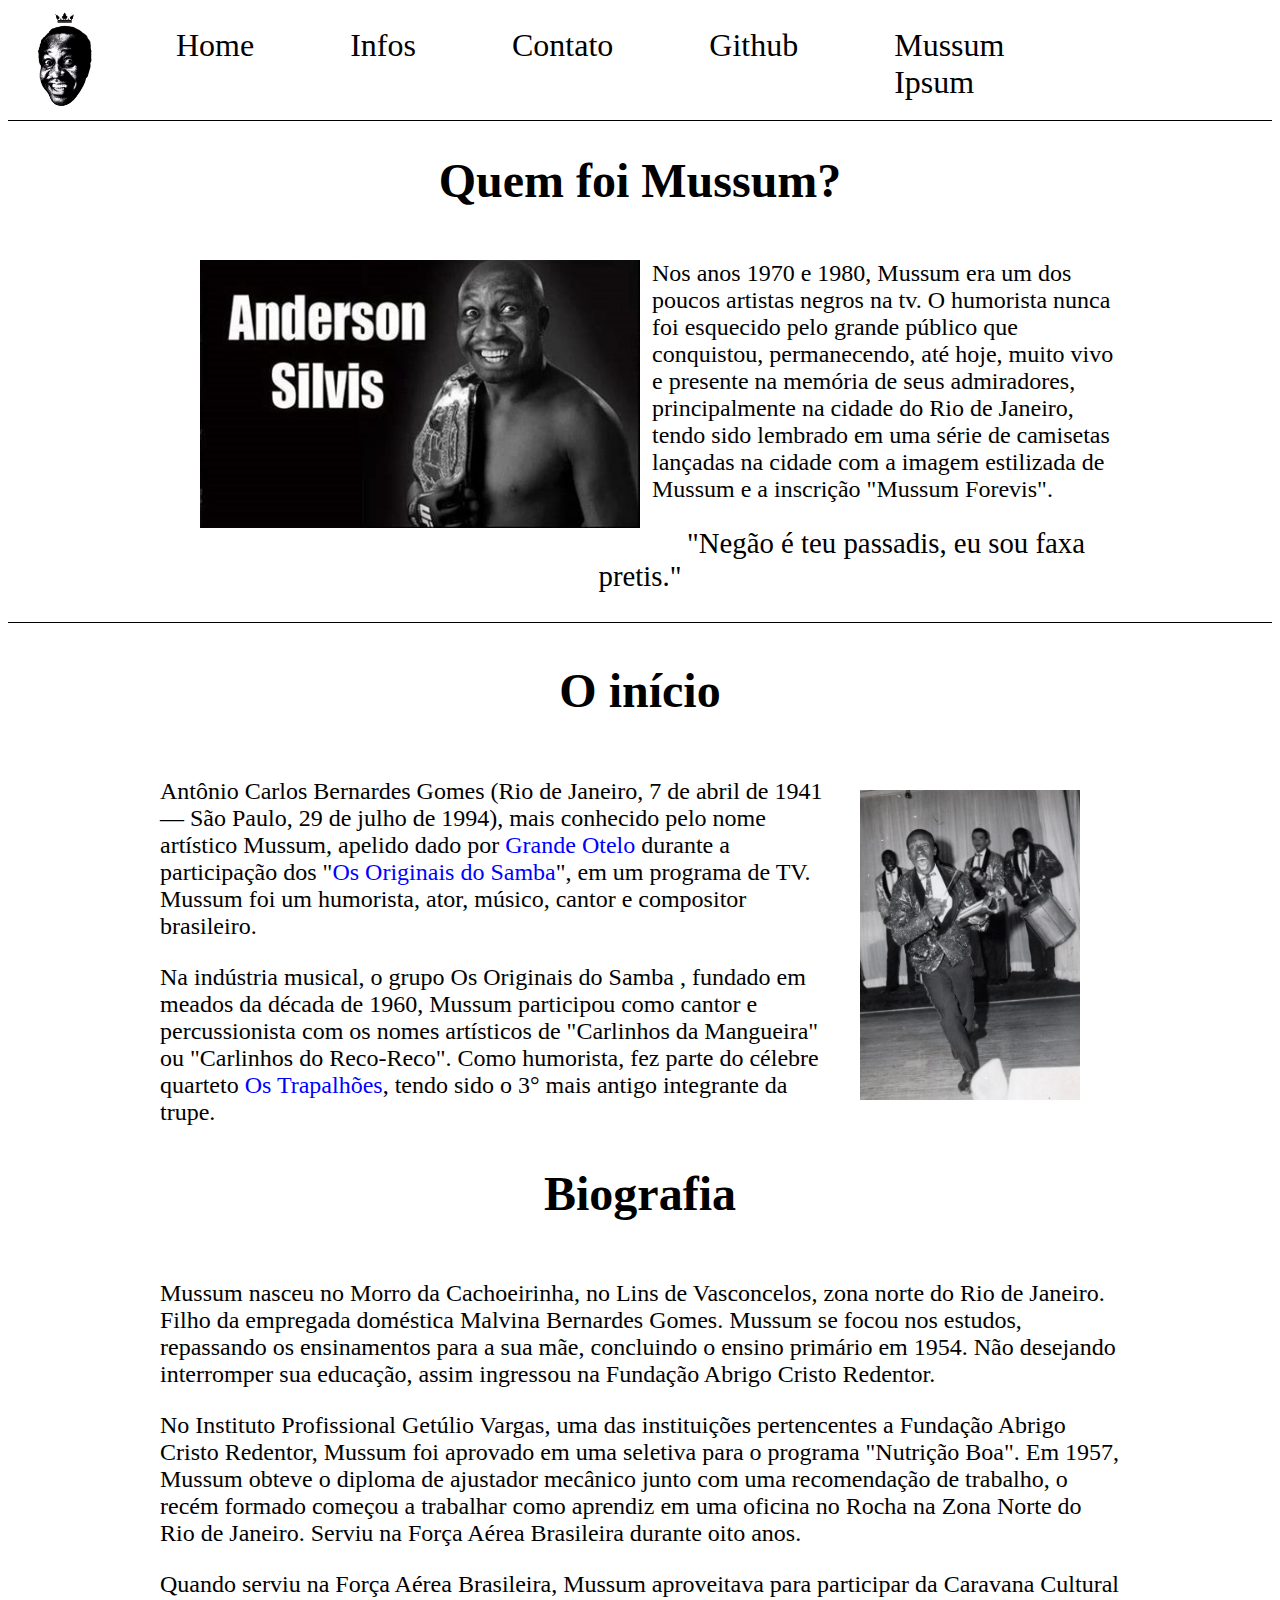
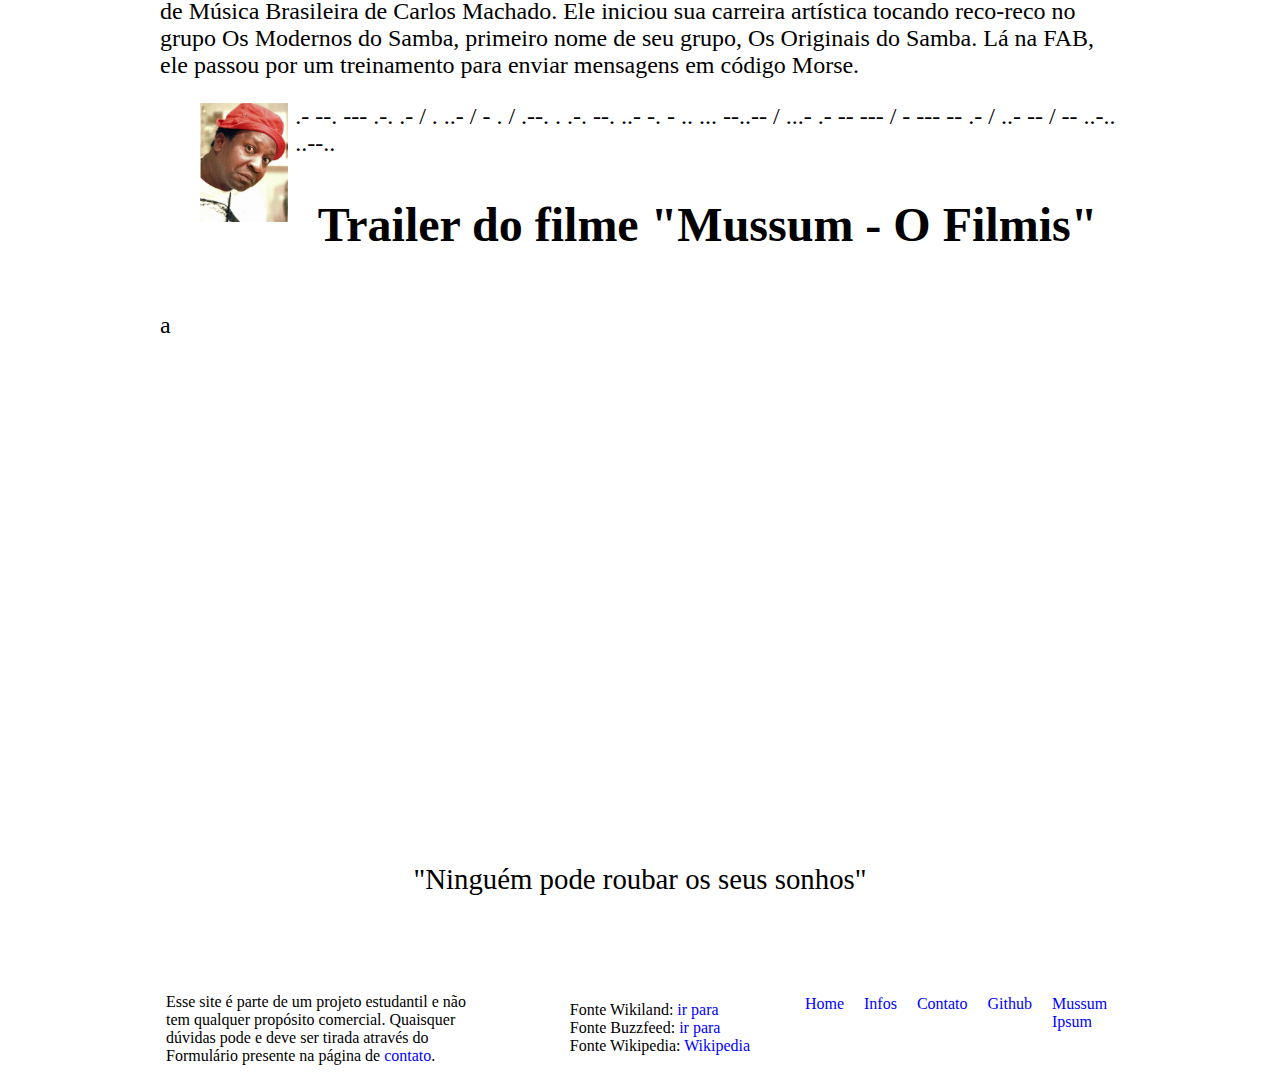
<file: MussumWeb/index.html>
<!DOCTYPE html>
<html lang="pt-br">

<head>
    <meta charset=" UTF-8" />
    <meta name="viewport" content="width=device-width, initial-scale=1.0" />
    <title>Document</title>
    <link rel="stylesheet" type="text/css" href="assets/css/style.css" />
</head>

<body>

    <header>
        <nav class="navbar">


            <div class="logo">
                <img class="logotipo" src="assets\img\logo-circle.png" alt="logotipo">
            </div>
            <div>
                <ul class="nav-links">
                    <input type="checkbox" id="checkbox_toggle" />
                    <label for="checkbox_toggle" class="hamburger">&#9776; </label>
                    <div class="menu">
                        <li><a href="index.html">Home</a></li>
                        <li><a href="infos.html">Infos</a></li>
                        <li><a href="contato.html">Contato</a></li>
                        <li><a href="https://github.com/raphaelfsg" target="_blank">Github</a></li>
                        <li><a href="https://www.mussumipsum.com/" target="_blank">Mussum Ipsum</a></li>
                    </div>
                </ul>
            </div>
        </nav>

    </header>

  <section>
    <h1 class="titulo">Quem foi Mussum?</h1>
    <div>
      <figure>
        <img class="imagem1" src="assets/img/th-1678841360.jpg" alt="Mussum Silvis" />
      </figure>
      <p>
        Nos anos 1970 e 1980, Mussum era um dos poucos artistas negros na tv. O humorista nunca foi esquecido pelo
        grande
        público que conquistou, permanecendo, até hoje, muito vivo e presente na memória de seus admiradores,
        principalmente na cidade do Rio de Janeiro, tendo sido lembrado em uma série de camisetas lançadas na cidade com
        a
        imagem estilizada de Mussum e a inscrição "Mussum Forevis".
      </p>
    </div>
    <p class="alinhamento">
      "Negão é teu passadis, eu sou faxa pretis."
    </p>
  </section>


  <main>
    <div id="linha"></div>
    <section>
      <h2 class="titulo">O início</h2>
      <div>
        <figure>
          <img class="imagem2" src="assets/img/originais_do_samba.JPG" alt="Mussum representando" />
        </figure>


        <p>
          Antônio Carlos Bernardes Gomes (Rio de Janeiro, 7 de abril de 1941 — São Paulo, 29 de julho de 1994), mais
          conhecido pelo nome artístico Mussum, apelido dado por <a
            href="https://pt.wikipedia.org/wiki/Grande_Otelo">Grande Otelo</a> durante a participação dos "<a
            href="https://pt.wikipedia.org/wiki/Os_Originais_do_Samba">Os Originais do Samba</a>", em um programa de TV.
          Mussum foi um humorista, ator, músico, cantor e compositor brasileiro.
        </p>
        <p>
          Na indústria musical, o grupo Os Originais do Samba , fundado em meados da década de 1960, Mussum participou
          como cantor e
          percussionista com os nomes artísticos de "Carlinhos da Mangueira" ou "Carlinhos do Reco-Reco". Como
          humorista,
          fez parte do célebre quarteto <a href="https://pt.wikipedia.org/wiki/Os_Trapalh%C3%B5es">Os Trapalhões</a>,
          tendo sido o 3° mais antigo integrante da trupe.
        </p>
      </div>
    </section>
    <section>
      <div>
        <h2 class="titulo">Biografia</h2>
        <p>
          Mussum nasceu no Morro da Cachoeirinha, no Lins de Vasconcelos, zona norte do Rio de Janeiro. Filho da
          empregada doméstica Malvina Bernardes Gomes. Mussum se focou nos estudos, repassando os ensinamentos para a
          sua mãe, concluindo o ensino primário em 1954. Não desejando interromper sua educação, assim ingressou na
          Fundação Abrigo Cristo Redentor.</p>
        <p>
          No Instituto Profissional Getúlio Vargas, uma das instituições pertencentes a Fundação Abrigo Cristo Redentor,
          Mussum foi aprovado em uma seletiva para o programa "Nutrição Boa". Em 1957, Mussum obteve o diploma de
          ajustador mecânico junto com uma recomendação de trabalho, o recém formado começou a trabalhar como aprendiz
          em uma oficina no Rocha na Zona Norte do Rio de Janeiro. Serviu na Força Aérea Brasileira durante oito anos.
        </p>
        <p>Quando serviu na Força Aérea Brasileira, Mussum aproveitava para participar da Caravana Cultural de Música
          Brasileira de Carlos Machado. Ele iniciou sua carreira artística tocando reco-reco no grupo Os Modernos do
          Samba, primeiro nome de seu grupo, Os Originais do Samba. Lá na FAB, ele passou por um treinamento para enviar
          mensagens em código Morse.
        </p>
        <figure>
          <img class="imagem3" src="assets/img/th-677631670.jpg" alt="Mussum te observandis" />
        </figure>
        <p>
          .- --. --- .-. .- / . ..- / - . / .--. . .-. --. ..- -. - .. ... --..-- / ...- .- -- --- / - --- -- .- / ..-
          -- / -- ..-.. ..--..
        </p>
      </div>
    </section>
    <section>
      <div>
        <h2 class="titulo">Trailer do filme "Mussum - O Filmis"</h2>

        <P>a</P>
        <iframe class="trailer" src="https://www.youtube.com/embed/I2-2m9z8fiw"
          title="MUSSUM - O FILMIS | Trailer Oficial" frameborder="0"
          allow="autoplay; encrypted-media; gyroscope; picture-in-picture; web-share" allowfullscreen></iframe>

        <p class="alinhamento">
          "Ninguém pode roubar os seus sonhos"
        </p>
      </div>
    </section>
  </main>

  <footer>
    <div class="container">
        <div class="divisoria">
            <p>Esse site é parte de um projeto estudantil e não tem qualquer propósito comercial.
                Quaisquer dúvidas pode e deve ser tirada através do Formulário presente na página de <a
                    href="index.html">contato</a>.
            </p>
        </div>
        <div class="divisoria">
            <ul>
                <li>Fonte Wikiland: <a href="https://www.wikiwand.com/pt/Mussum">ir para</a></li>
                <li>Fonte Buzzfeed: <a
                        href="https://buzzfeed.com.br/post/40-coisas-incriveis-que-voce-provavelmente-nao-sabia-sobre-a-vida-e-a-carreira-do-mussum">ir
                        para</a></li>
                        <li>Fonte Wikipedia: <a href="https://pt.wikipedia.org/wiki/Mussum">Wikipedia</a></li>
            </ul>
        </div>
        <div class="divisoria">
                <div class="itens-lista">
                   <a href="index.html">Home</a>
                </div>
                <div class="itens-lista">
                    <a href="infos.html">Infos</a>
                </div>
                <div class="itens-lista">
                    <a href="contato.html">Contato</a>
                </div>
                <div class="itens-lista">
                    <a href="https://github.com/raphaelfsg" target="_blank">Github</a>
                </div>
                <div class="itens-lista">
                    <a href="https://www.mussumipsum.com/" target="_blank">Mussum Ipsum</a>
                </div>
        </div>
</footer>
<script src="assets/js/script.js"></script>
</body>

</html>
</file>
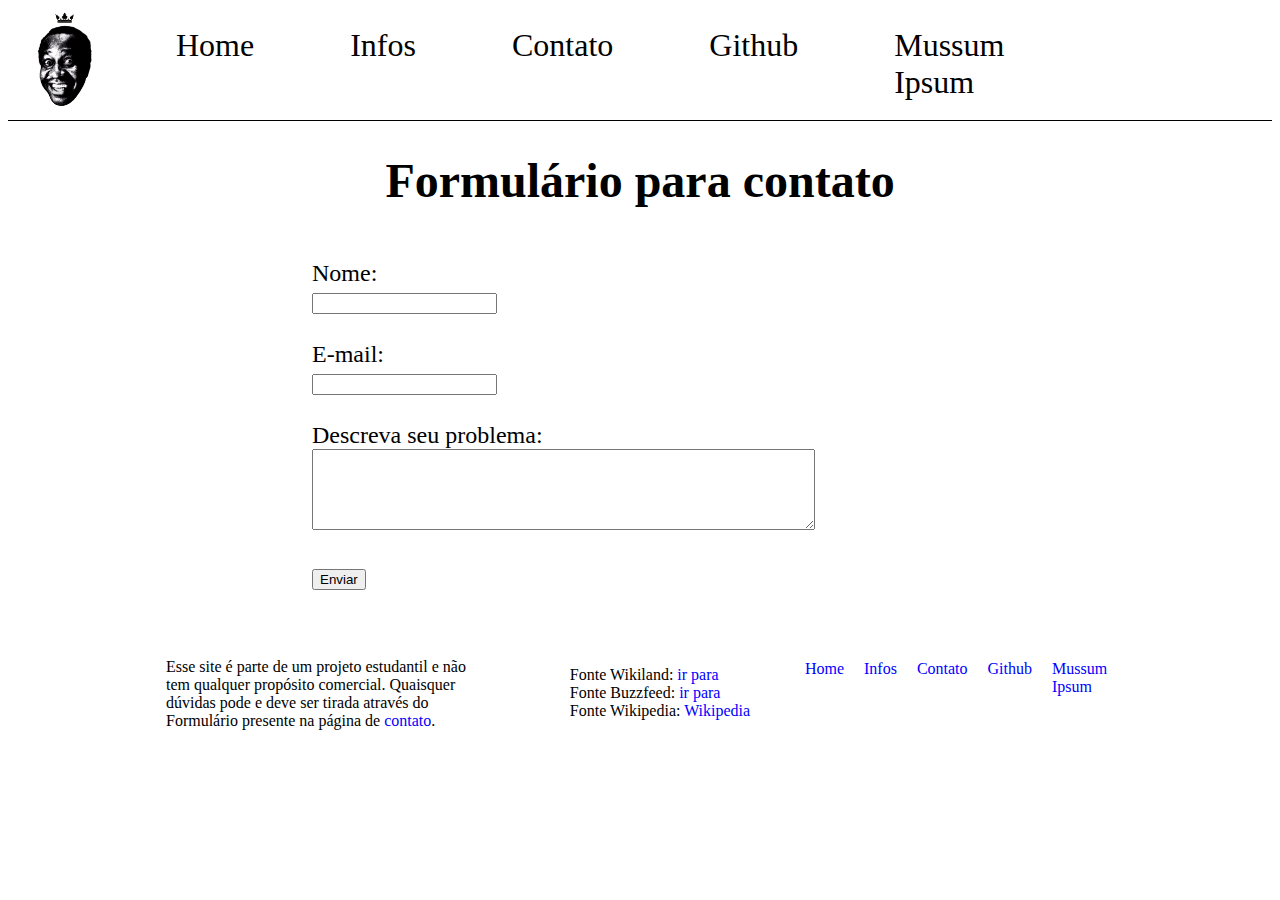
<file: MussumWeb/contato.html>
<!DOCTYPE html>
<html lang="pt-br">

<head>
    <meta charset=" UTF-8" />
    <meta name="viewport" content="width=device-width, initial-scale=1.0" />
    <title>Document</title>
    <link rel="stylesheet" type="text/css" href="assets/css/style.css" />
</head>

<body>

    <header>
        <nav class="navbar">


            <div class="logo">
                <img class="logotipo" src="assets\img\logo-circle.png" alt="logotipo">
            </div>
            <div>
                <ul class="nav-links">
                    <input type="checkbox" id="checkbox_toggle" />
                    <label for="checkbox_toggle" class="hamburger">&#9776; </label>
                    <div class="menu">
                        <li><a href="index.html">Home</a></li>
                        <li><a href="infos.html">Infos</a></li>
                        <li><a href="contato.html">Contato</a></li>
                        <li><a href="https://github.com/raphaelfsg" target="_blank">Github</a></li>
                        <li><a href="https://www.mussumipsum.com/" target="_blank">Mussum Ipsum</a></li>
                    </div>
                </ul>
            </div>
        </nav>

    </header>

    <h1 class="titulo">Formulário para contato</h1>

    <div class="box-ask">
        <form>
            <label for="nome">Nome:</label> <br>
            <input type="text" id="nome" onkeyup='validarNome()'>
            <div id="TXTNome"></div>
            <br>
            <label for="email">E-mail:</label> <br>
            <input type="email" id="email" onkeyup='validarEmail()'>
            <div id="TXTEmail"></div>
            <br>
            <label for="mensagem">Descreva seu problema:</label> <br>
            <textarea name="mensagem" id="mensagem" cols="60" rows="5" onkeyup='validarMensagem'></textarea>
            <div id='TXTMensagem'></div>
            <br>
            <button onclick='enviar()'>Enviar</button>
        </form>
    </div>
    <footer>
        <div class="container">
            <div class="divisoria">
                <p>Esse site é parte de um projeto estudantil e não tem qualquer propósito comercial.
                    Quaisquer dúvidas pode e deve ser tirada através do Formulário presente na página de <a
                        href="index.html">contato</a>.
                </p>
            </div>
            <div class="divisoria">
                <ul>
                    <li>Fonte Wikiland: <a href="https://www.wikiwand.com/pt/Mussum">ir para</a></li>
                    <li>Fonte Buzzfeed: <a
                            href="https://buzzfeed.com.br/post/40-coisas-incriveis-que-voce-provavelmente-nao-sabia-sobre-a-vida-e-a-carreira-do-mussum">ir
                            para</a></li>
                            <li>Fonte Wikipedia: <a href="https://pt.wikipedia.org/wiki/Mussum">Wikipedia</a></li>
                </ul>
            </div>
            <div class="divisoria">
                    <div class="itens-lista">
                       <a href="index.html">Home</a>
                    </div>
                    <div class="itens-lista">
                        <a href="infos.html">Infos</a>
                    </div>
                    <div class="itens-lista">
                        <a href="contato.html">Contato</a>
                    </div>
                    <div class="itens-lista">
                        <a href="https://github.com/raphaelfsg" target="_blank">Github</a>
                    </div>
                    <div class="itens-lista">
                        <a href="https://www.mussumipsum.com/" target="_blank">Mussum Ipsum</a>
                    </div>
            </div>
    </footer>
    <script src="assets/js/script.js"></script>
</body>

</html>
</file>
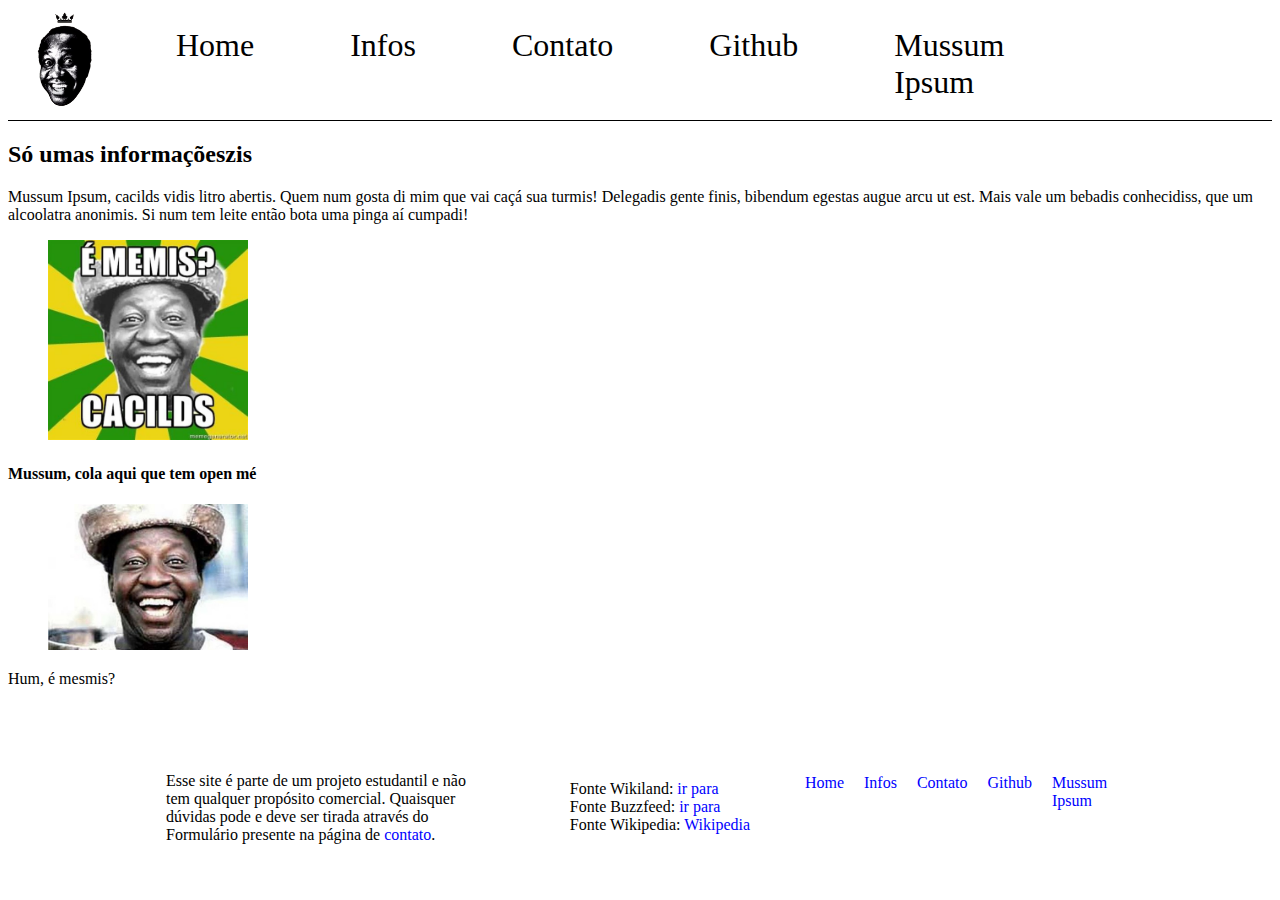
<file: MussumWeb/infos.html>
<!DOCTYPE html>
<html lang="pt-br">

<head>
    <meta charset=" UTF-8" />
    <meta name="viewport" content="width=device-width, initial-scale=1.0" />
    <title>Document</title>
    <link rel="stylesheet" type="text/css" href="assets/css/style.css" />
</head>

<body>

    <header>
        <nav class="navbar">


            <div class="logo">
                <img class="logotipo" src="assets\img\logo-circle.png" alt="logotipo">
            </div>
            <div>
                <ul class="nav-links">
                    <input type="checkbox" id="checkbox_toggle" />
                    <label for="checkbox_toggle" class="hamburger">&#9776; </label>
                    <div class="menu">
                        <li><a href="index.html">Home</a></li>
                        <li><a href="infos.html">Infos</a></li>
                        <li><a href="contato.html">Contato</a></li>
                        <li><a href="https://github.com/raphaelfsg" target="_blank">Github</a></li>
                        <li><a href="https://www.mussumipsum.com/" target="_blank">Mussum Ipsum</a></li>
                    </div>
                </ul>
            </div>
        </nav>

    </header>

        <h2>Só umas informaçõeszis</h2>
        <p>Mussum Ipsum, cacilds vidis litro abertis. Quem num gosta di mim que vai caçá sua turmis! Delegadis gente
            finis, bibendum egestas augue arcu ut est. Mais vale um bebadis conhecidiss, que um alcoolatra anonimis. Si
            num tem leite então bota uma pinga aí cumpadi!</p>
 

    <figure>
        <img src="assets/img/th-1965228254.jpg" alt="Mussum te perguntis" width="200">
    </figure>

    <h4>Mussum, cola aqui que tem open mé</h4>
    
    <figure>
        <img src="assets/img/mussum1-264465524.jpg" alt="Mussum: hm, é mesmis?" width="200">
    </figure>
    <p>Hum, é mesmis?</p>
    

    <footer>
      <div class="container">
          <div class="divisoria">
              <p>Esse site é parte de um projeto estudantil e não tem qualquer propósito comercial.
                  Quaisquer dúvidas pode e deve ser tirada através do Formulário presente na página de <a
                      href="index.html">contato</a>.
              </p>
          </div>
          <div class="divisoria">
              <ul>
                  <li>Fonte Wikiland: <a href="https://www.wikiwand.com/pt/Mussum">ir para</a></li>
                  <li>Fonte Buzzfeed: <a
                          href="https://buzzfeed.com.br/post/40-coisas-incriveis-que-voce-provavelmente-nao-sabia-sobre-a-vida-e-a-carreira-do-mussum">ir
                          para</a></li>
                          <li>Fonte Wikipedia: <a href="https://pt.wikipedia.org/wiki/Mussum">Wikipedia</a></li>
              </ul>
          </div>
          <div class="divisoria">
                  <div class="itens-lista">
                     <a href="index.html">Home</a>
                  </div>
                  <div class="itens-lista">
                      <a href="infos.html">Infos</a>
                  </div>
                  <div class="itens-lista">
                      <a href="contato.html">Contato</a>
                  </div>
                  <div class="itens-lista">
                      <a href="https://github.com/raphaelfsg" target="_blank">Github</a>
                  </div>
                  <div class="itens-lista">
                      <a href="https://www.mussumipsum.com/" target="_blank">Mussum Ipsum</a>
                  </div>
          </div>
  </footer>
  <script src="assets/js/script.js"></script>
</body>

</html>
</file>
<file: MussumWeb/assets/css/style.css>
section {
    font-size: 1.5rem;
    margin-inline: auto;
    width: min(80ch, 100%);
}

:root {
    --text-color: #fff;
    --bg-color: #000;
}


@media (prefers-color-scheme: light) {
    :root {
        --text-color: #000;
        --bg-color: #fff;
    }
}

/* Linha horizontal */
#linha {
    width: 100%;
    border-bottom: 1px solid var(--text-color);
}

.titulo {
    text-align: center;
    font-size: 3rem;
    color: var(--text-color);
    padding: 0px 0px 20px 0px;

}

.trailer {
    align-items: center;
    justify-content: space-between;
    width: 100%;
    height: 20em;
}

header {
    grid-area: header;
    background-color: var(--bg-color);
}

footer {
    grid-area: footer;
    background-color: var(--bg-color);
}

.navbar {
    display: flex;
    justify-content: space-between;
    align-items: center;
    background-color: var(--bg-color);
    color: var(--text-color);
    border-bottom: 1px solid var(--text-color);
}

.nav-links {
    justify-content: left;
}

.nav-links a {
    color: var(--text-color);
}

.menu {
    display: flex;
    gap: 2em;
    font-size: 2em;
    padding: 0 6em 0 0;
}

.menu li:hover {
    background-color: darkgray;
    border-radius: 1em;
    transition: 0.3s ease;
}

.menu li {
    padding: 0 .5em;
}

input[type=checkbox]{
    display: none;
}

.hamburger {
    display: none;
    font-size: 2em;
    user-select: none;
}

@media  (max-width: 800px) {
    .menu {
        display: none;
        position: absolute;
        border-radius: 1em;
        background-color: darkgray;
        right: 3em;
        left: 3.2em;
        text-align: center;
        padding: .3em 0 .3em 0;
    }
    .menu li:hover {
        display: inline-block;
        background-color: var(--bg-color);
        transition: 0.3s ease;
    }
    .menu li + li {
        margin-top: .2em;
    }
    input[type=checkbox]:checked ~ .menu {
        display: block;
    }
    .hamburger {
        display: block;
    }
}

p {
    margin: .5em 0 1em 0;
}

a {
    text-decoration: none;
    color: blue;
}

li {
    list-style: none;
}

body {
    color: var(--text-color);
    background-color: var(--bg-color);
    display: flexbox;
    align-items: center;
    justify-content: center;
}

.logo {
    width: 7rem;
}

.logotipo {
    width: 7rem;
    float: left;
}

.alinhamento {
    text-align: center;
    font-size: larger;
}


.imagem1 {
    width: 50%;
    float: left;
    padding: 0em .5em 0 0;
}

.imagem2 {
    width: 25%;
    float: right;
    padding: .5em 0em 0 .5em;
}

.imagem3 {
    width: 10%;
    float: left;
    padding: 0em .3em 0em 0em;
}

.box-ask {
    float: right;
    font-size: 1.5rem;
    margin-inline: auto;
    width: min(80ch, 100%);
}

.container {
    display: flex;
    align-items: start;
    justify-content: center;
    width: 100%;
    padding-top: 60px;
}
.container::after, .container::before {
    box-sizing: border-box;
}

.divisoria {
    width:  25%;
    height: 25%;
    display: flex;
    flex-direction: row;
    justify-content: center;
}

.nav-links-bottom {
    justify-content: space-around;
    align-items: flex-start;
    flex-direction: row;
}

.nav-links-bottom a {
    color: var(--text-color);
}
.itens-lista {
    padding: 10px 10px 10px 10px;
}
</file>
